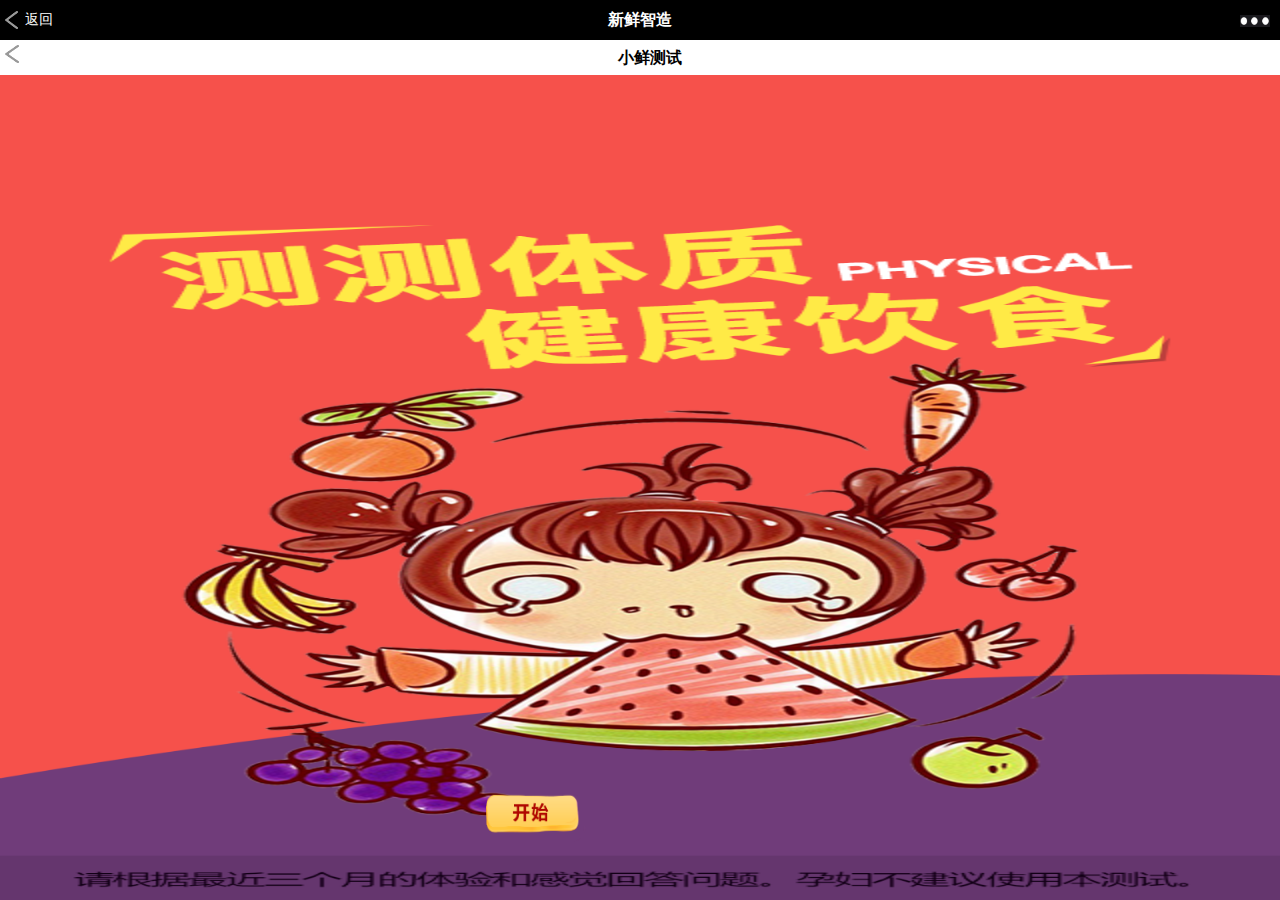
<file: xinxianzhizao/index.html>
<!doctype html>
<html lang="en" ng-app='app'>
<head>
	<meta charset="UTF-8">
	<title>新鲜智造</title>
	<meta http-equiv="X-UA-Compatible" content="IE=edge,chrome=1">
	<meta name="viewport" content="width=device-width,initial-scale=1.0">
	<link rel="stylesheet" type="text/css" href="css/index.css">
	
</head>
<body>
	<!-- <div ui-view>
		
	</div> -->
	<div ui-view class='container' ng-controller='main'>
			
	</div>
	<script src="js/zepto.min.js"></script>
	<script type="text/javascript" src='js/jquery-2.1.1.js'></script>
	<script type="text/javascript" src='js/angular.min.js'></script>
	<script type="text/javascript" src='js/angular-ui-router.js'></script>
	<script type="text/javascript" src='js/iscroll4.js'></script>	
	<script type="text/javascript" src='js/app.js'></script>
	<script type="text/javascript" src='js/config.js'></script>
	<script type="text/javascript" src='js/controller.js'></script>
	<script type="text/javascript" src='js/directive.js'></script>
	
</body>
</html>
</file>
<file: xinxianzhizao/css/index.css>
* {
  margin: 0;
  padding: 0; }

html, body, .container {
  width: 100%;
  height: 100%; }

a {
  text-decoration: none; }

.container {
  display: -webkit-box;
  -webkit-box-orient: vertical;
  overflow: hidden;
  position: relative; }
  .container section .h2 {
    height: 35px;
    background: #fff;
    line-height: 35px;
    text-align: center;
    font-size: 16px; }
    .container section .h2 a {
      float: left;
      padding-left: 5px; }
      .container section .h2 a img {
        width: 14px;
        height: 18px;
        background-size: 14px 18px; }
  .container .test {
    width: 90%;
    height: 66%;
    position: absolute;
    left: 5%;
    top: 15%;
    margin: 0 auto;
    z-index: 20;
    background: url(../img/tan.png) no-repeat;
    background-size: 100% 100%; }
    .container .test span {
      position: absolute;
      right: 6%;
      top: 0%; }
      .container .test span img {
        width: 41px;
        height: 41px;
        background-size: 100% 100%; }
    .container .test h4 {
      width: 80px;
      height: 30px;
      position: absolute;
      left: 28%;
      top: 80%; }
      .container .test h4 img {
        width: 145px;
        height: 61px;
        background-size: 100% 100%; }

.index {
  width: 100%;
  height: 100%;
  display: -webkit-box;
  -webkit-box-orient: vertical;
  position: relative;
  background: url(../img/index.png) no-repeat;
  background-size: 100% 100%; }
  .index section {
    -webkit-box-flex: 1; }
    .index section span {
      position: absolute;
      left: 38%;
      bottom: 6%; }
      .index section span img {
        width: 100px;
        height: 50px;
        background-size: 100% 100%; }

.title {
  height: 40px;
  background: #000;
  position: relative;
  color: #fff;
  line-height: 40px; }
  .title h1 {
    font-size: 16px;
    text-align: center; }
  .title a {
    position: absolute;
    left: 5px;
    top: 0px;
    font-size: 14px;
    color: #fff;
    background: url(../img/header_btn.png) no-repeat left;
    background-size: 13px 18px;
    padding-left: 20px; }
  .title span {
    position: absolute;
    right: 10px;
    top: 15px;
    background: url(../img/nav1.png) no-repeat;
    background-size: 100% 100%;
    width: 30px;
    height: 12px; }

.container .sex {
  width: 100%;
  height: 100%;
  display: -webkit-box;
  -webkit-box-orient: vertical;
  background: #f6514b; }
  .container .sex #nextBtns {
    position: absolute;
    left: 30%;
    bottom: 30%;
    z-index: 20;
    width: 120px;
    height: 40px;
    background-size: 100% 100%; }
  .container .sex section {
    -webkit-box-flex: 1;
    position: relative; }
    .container .sex section .sex_box {
      position: absolute;
      width: 90%;
      margin: 50px auto; }
      .container .sex section .sex_box img {
        width: 300px;
        height: 504px;
        background-size: 330px 504px; }
    .container .sex section h3 {
      position: absolute;
      left: 33%;
      top: 23%;
      font-size: 14px;
      color: #bc422f; }
  .container .sex .sex_cho {
    width: 60%;
    height: 20%;
    position: absolute;
    left: 20%;
    top: 31%;
    margin: 0 auto;
    z-index: 140;
    display: -webkit-box;
    -webkit-box-orient: horizontal; }
    .container .sex .sex_cho dl {
      -webkit-box-flex: 1;
      text-align: center;
      height: 120px; }
      .container .sex .sex_cho dl dt {
        width: 55px;
        height: 80px; }
        .container .sex .sex_cho dl dt img {
          width: 55px;
          height: 80px;
          margin-left: 20px;
          background-size: 55px 80px; }
      .container .sex .sex_cho dl dd {
        -webkit-box-flex: 1;
        /*p{
        	img{
        		width:20px;
        		height:20px;
        		background-size:100% 100%;
        	}
        }*/ }
        .container .sex .sex_cho dl dd span {
          font-size: 12px;
          line-height: 30px; }
        .container .sex .sex_cho dl dd p {
          width: 20px;
          height: 20px;
          background: url(../img/page2_2.png) no-repeat;
          margin-left: 40px;
          background-size: 100% 100%; }
        .container .sex .sex_cho dl dd .one {
          background: url(../img/page2_1.png) no-repeat;
          margin-left: 40px;
          background-size: 100% 100%; }

.choose {
  width: 100%;
  height: 100%;
  background: url(../img/page_bg_r1_c1.png) no-repeat;
  background-size: 100% 100%;
  text-align: center; }
  .choose h3 {
    height: 30px;
    font-size: 16px;
    padding-top: 110px;
    line-height: 41px;
    color: #b00600; }
  .choose p {
    width: 110px;
    height: 40px;
    position: absolute;
    left: 34%;
    top: 73%; }
    .choose p img {
      width: 110px;
      height: 40px;
      background-size: 100% 100%; }
  .choose nav {
    height: 40px;
    width: 80%;
    position: relative;
    display: -webkit-box;
    -webkit-box-orient: horizontal;
    line-height: 40px; }
    .choose nav a {
      width: 48%;
      font-size: 14px;
      position: absolute;
      display: block;
      background: url(../img/page2_2.png) no-repeat 25px center;
      background-size: 25px 25px; }
      .choose nav a:first-child {
        width: 48%;
        left: 14%;
        top: 16%; }
      .choose nav a:last-child {
        width: 48%;
        right: -13%;
        top: 16%; }
    .choose nav .one {
      width: 25px;
      height: 30px;
      padding-right: 10px;
      background: url(../img/page2_1.png) no-repeat 25px 8px;
      background-size: 25px 25px; }
  .choose ul {
    width: 60%;
    height: 60px;
    margin: 0 auto; }
    .choose ul li {
      float: left;
      border: 1px solid #000;
      list-style: none;
      padding: 4px 10px;
      margin: 5px 5px;
      color: #333333;
      height: 15px;
      font-size: 14px; }

.choose_2 {
  width: 100%;
  height: 100%;
  background: url(../img/page_bg.png) no-repeat;
  background-size: 100% 100%;
  position: relative; }
  .choose_2 h3 {
    height: 41px;
    font-size: 16px;
    padding-top: 30px;
    line-height: 41px;
    color: #b00600;
    text-align: center; }
  .choose_2 p {
    width: 100px;
    height: 35px;
    position: absolute;
    left: 35%;
    bottom: 22%;
    background: url(../img/bg_btn.png) no-repeat;
    background-size: 100% 100%;
    color: #b00600;
    font-weight: bold;
    line-height: 35px;
    padding-left: 25px; }
  .choose_2 ul {
    width: 65%;
    height: 60px;
    margin: 0 auto;
    padding-left: 20px; }
    .choose_2 ul li {
      width: 50%;
      float: left;
      height: 45px;
      line-height: 45px;
      list-style: none;
      color: #333333;
      font-size: 14px; }
      .choose_2 ul li span {
        padding-left: 15px; }

.mark {
  width: 100%;
  height: 100%;
  background: rgba(0, 0, 0, 0.5);
  position: absolute;
  left: 0;
  top: 0;
  z-index: 100000; }

.choose_2bg {
  background: url(../img/p4_mark_bg.png) no-repeat;
  background-size: 100% 100%;
  width: 100%;
  height: 100%; }

.choose_3 {
  width: 100%;
  height: 100%;
  background: url(../img/p5_replyBg.png) no-repeat;
  background-size: 100% 100%;
  display: -webkit-box;
  -webkit-box-orient: vertical;
  position: relative;
  overflow: hidden; }
  .choose_3 h3 {
    height: 41px;
    font-size: 16px;
    padding-top: 55px;
    line-height: 41px;
    color: #b00600;
    text-align: center; }
  .choose_3 p {
    width: 80px;
    height: 30px;
    position: absolute;
    left: 39%;
    bottom: -25%; }
    .choose_3 p img {
      width: 110px;
      height: 40px;
      background-size: 100% 100%; }
  .choose_3 section {
    -webkit-box-flex: 1; }
    .choose_3 section #item {
      display: -webkit-box;
      -webkit-box-orient: horizontal;
      overflow: hidden; }
    .choose_3 section .item {
      width: 87%;
      padding-top: 20px;
      position: absolute;
      left: 100%;
      top: 73px;
      height: 60%;
      margin: 0 auto; }
      .choose_3 section .item:nth-child(1) {
        left: 0; }
      .choose_3 section .item div {
        width: 100%;
        padding-left: 10%; }
        .choose_3 section .item div h6 {
          font-size: 14px;
          line-height: 20px;
          padding-left: 18px;
          background: url(../img/icon.png) no-repeat left center;
          background-size: 15px 15px; }
        .choose_3 section .item div ol {
          width: 100%;
          height: 40px; }
          .choose_3 section .item div ol li {
            width: 17%;
            height: 22px;
            float: left;
            color: #8a877a;
            text-align: center;
            line-height: 22px;
            font-size: 14px;
            list-style: none;
            border: 1px solid #8C835B;
            border-radius: 5px 5px;
            margin-right: 6px; }

.choose_4 {
  width: 100%;
  height: 100%;
  background: #fff;
  backg-round-size: 100% 100%;
  position: relative; }
  .choose_4 h3 {
    height: 41px;
    font-size: 16px;
    padding-top: 55px;
    line-height: 41px;
    color: #b00600;
    text-align: center; }
  .choose_4 dl {
    width: 100%;
    height: 150px;
    background: #f6514b; }
    .choose_4 dl dt {
      width: 10%;
      float: right; }
      .choose_4 dl dt img {
        padding-top: 67px; }
    .choose_4 dl dd {
      -webkit-box-flex: 1;
      width: 70%;
      float: left;
      color: #fff;
      padding-left: 15px; }
      .choose_4 dl dd p {
        padding-top: 30px; }
      .choose_4 dl dd h4 {
        font-size: 22px;
        line-height: 40px; }
      .choose_4 dl dd h6 {
        font-weight: normal; }
  .choose_4 h5 {
    height: 40px;
    line-height: 40px;
    font-size: 18px;
    padding-left: 10px;
    color: #f6514b; }
    .choose_4 h5 span {
      float: right;
      padding-right: 15px; }
      .choose_4 h5 span img {
        width: 22px;
        height: 13px;
        background-size: 100% 100%; }

.choose .on, .choose_3 .on {
  background: #f6514b;
  color: #fff;
  border: 1px solid #f6514b; }

.mark {
  position: absolute;
  left: 0;
  top: 0;
  width: 100%;
  height: 100%;
  opacity: .6;
  z-index: 15;
  background: #000; }
</file>
